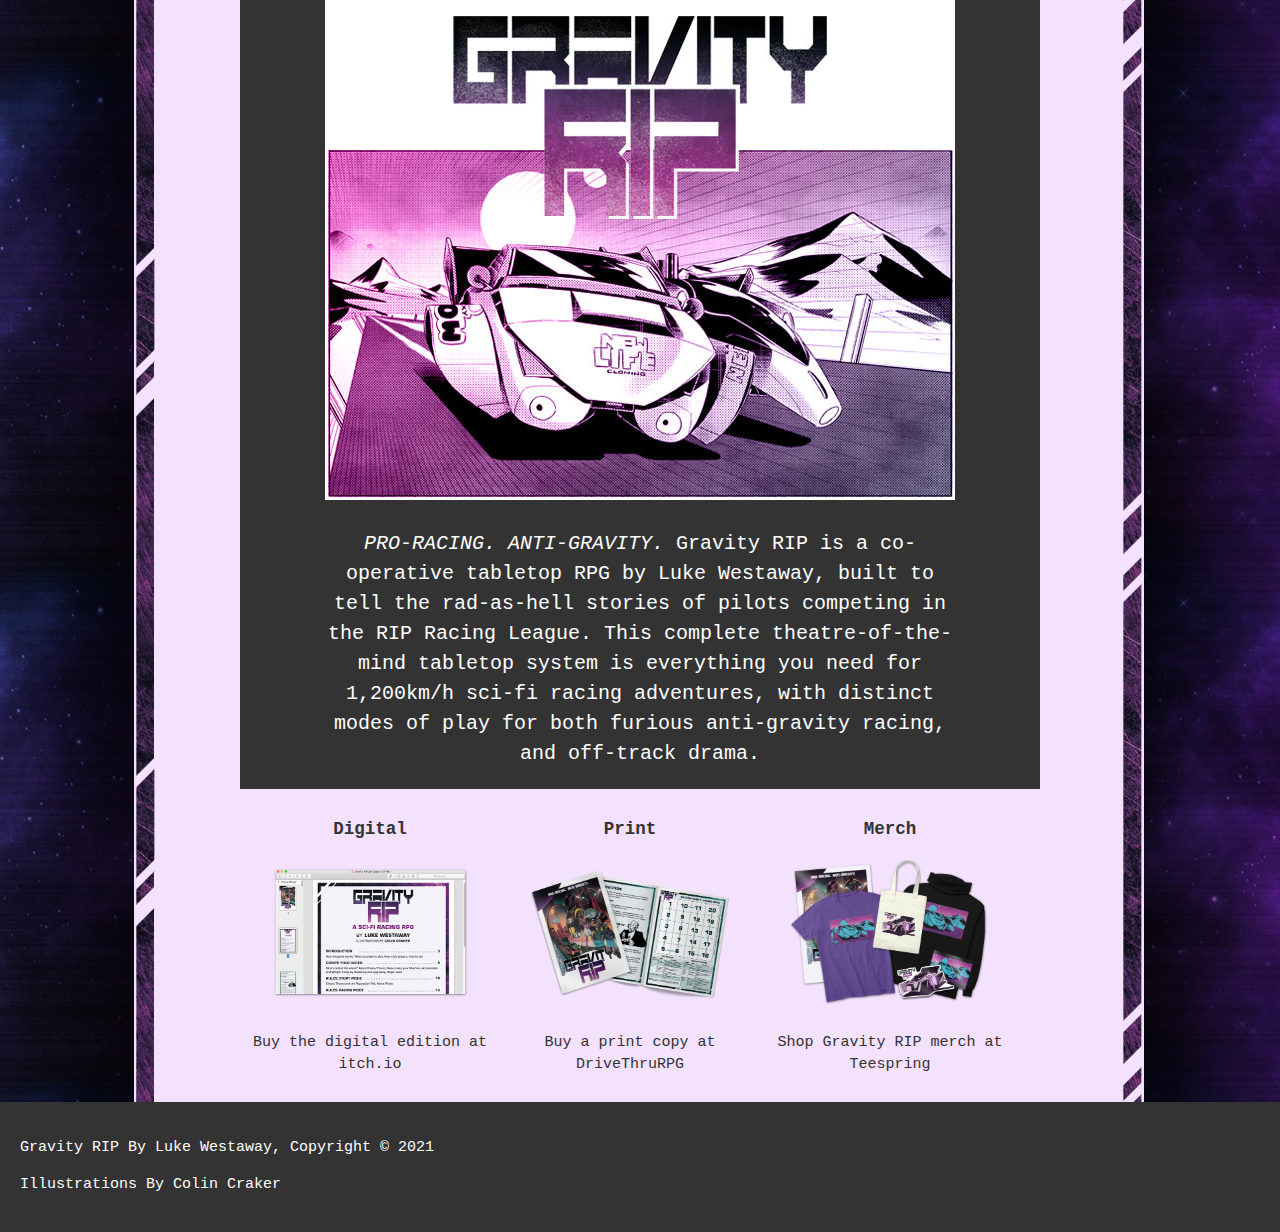
<file: index.html>
<!DOCTYPE html>
<html>
	<head>
		<meta charset="utf-8">
		<meta name="viewport" content="width=device-width">
		<meta name="description" content="The home of the Gravity RIP RPG">
		<meta name="keywords" content="Gravity RIP, game, D&D, RPG">
		<meta name="author" content="Luke Westaway">
		<title>Gravity RIP</title>
		<link rel="stylesheet" href="./stylesheets/style.css">
		<script async src="https://www.googletagmanager.com/gtag/js?id=G-106TTT13LG"></script>
		<script>
		  window.dataLayer = window.dataLayer || [];
		  function gtag(){dataLayer.push(arguments);}
		  gtag('js', new Date());

		  gtag('config', 'G-106TTT13LG');
		</script>
	</head>
	<body>
		<div class="dark-background">
			<section id="showcase">
				<img src="/images/banner1.jpeg" alt="Gravity RIP: A co-operative tabletop RPG"/>
				<div class="container">
					<div id="hero"></div>
					<p><em>PRO-RACING. ANTI-GRAVITY.</em> Gravity RIP is a co-operative tabletop RPG by Luke Westaway, built to tell the rad-as-hell stories of pilots competing in the RIP Racing League. This complete theatre-of-the-mind tabletop system is everything you need for 1,200km/h sci-fi racing adventures, with distinct modes of play for both furious anti-gravity racing, and off-track drama.
</p>
				</div>
			</section>
			<section>
				<div class="container" id="boxes">
					<a href="https://lukewestaway.itch.io/gravity-rip">
						<div class="box">
							<h3>Digital</h3>
							<img src="./images/pdf.png" alt="Gravity RIP available as a digital edition">
							<p>Buy the digital edition at itch.io </p>
						</div>
					</a>
					<a href="https://www.drivethrurpg.com/product/353141/Gravity-RIP-Softcover-Premium-Color-Book--Digital-PDF-BUNDLE">
						<div class="box">
							<h3>Print</h3>
							<img src="./images/print.png" alt="Gravity RIP available as a print edition">
							<p>Buy a print copy at DriveThruRPG</p>
						</div>
					</a>
					<a href="http://teespring.com/stores/gravity-rip">
						<div class="box">
							<h3>Merch</h3>
							<img src="./images/merch.png" alt="Gravity RIP merch including T-Shirts, bags and hoodies">
							<p>Shop Gravity RIP merch at Teespring</p>
						</div>
					</a>
				</div>
			</section>
		</div>
		<footer>
			<p>Gravity RIP By Luke Westaway, Copyright &copy; 2021</p>
			<p>Illustrations By Colin Craker</p>
		</footer>
	</body>
</html>
</file>
<file: stylesheets/style.css>
body {
	font: 15px/1.5 Futura, 'Courier new', sans-serif;
	padding: 0;
	margin: 0;
	background-color: #f1eef6;
}

#boxes a {
	text-decoration: none;
	color: #fff;
}
.content {
	margin:auto;
	background-color: #f1eef6;
}

#showcase img{
	max-width: 100%;
	height: auto;
}
ul{
	margin:0;
	padding:0;
}

p,h1,h2,h3{
	color: #fff;
}
.container{
	width:80%;
	margin:auto;
	overflow:hidden;
}

header{
	background:#f1eef6;
	color:#fff;
	padding-top:30px;
	min-height:70px;
	border-bottom: #50a0b4 3px solid;
}


header a{
	color: #333;
	text-decoration: none;
	text-transform: uppercase;
	font-style: 16px;
}

header li{
	float:left;
	display:inline;
	padding:0 20px 0 20px;
}

header #logo {
	float:left;
}

header #logo img {
	height: 70px;
}

header #logo h1 {
	margin: 0px;
}

header nav{
	float:right;
	margin-top: 20px;
}

header .highlight, header .current a {
	color: #50a0b4;
	font-weight: bold;
}

header a:hover{
	color: lightgrey;
}

.dark-background{
	background-image: url('/images/bg.jpg');
	background-position: center;

}
#showcase{
	min-height: 400px;
	max-width: 800px;
	margin:auto;
	background-color:#333;
	text-align: center;
}

#showcase h1 {
	font-size: 55px;
	margin-bottom: 10px;
	color: #fff;
}

#showcase p{
	font-size:20px;
}

#more-information{
	padding:15px;
	background: #333;
	max-width:800px;
	margin:auto;
}


#boxes{
	margin-top: 20px;
	max-width: 800px;
	margin:auto;
}

#boxes h1, #boxes h2, #boxes h3, #boxes p{
	color: #333;
}

#boxes .box{
	float: left;
	text-align: center;
	width: 30%;
	padding: 10px;
}

#boxes .box img{
	width: 200px;
}

footer {
	padding: 20px;
	color: #fff;
	background-color: #333;
}

@media(max-width: 768px){
	header nav,
	header nav li,
	header #logo,
	#boxes .box,
	#more-information h1 {
		float:none;
		text-align: center;
		width:100%;
	}

	.box p {
		width:95%;
	}
	#showcase h1{
		margin-top: 0px;
	}

	#showcase h2, #showcase h3, #showcase p{
		margin: 5px 0 5px 0;
	}

	header {
		padding-bottom: 20px;
	}
	header nav li {
		padding: 0 10px 0 10px;
	}

}
</file>
